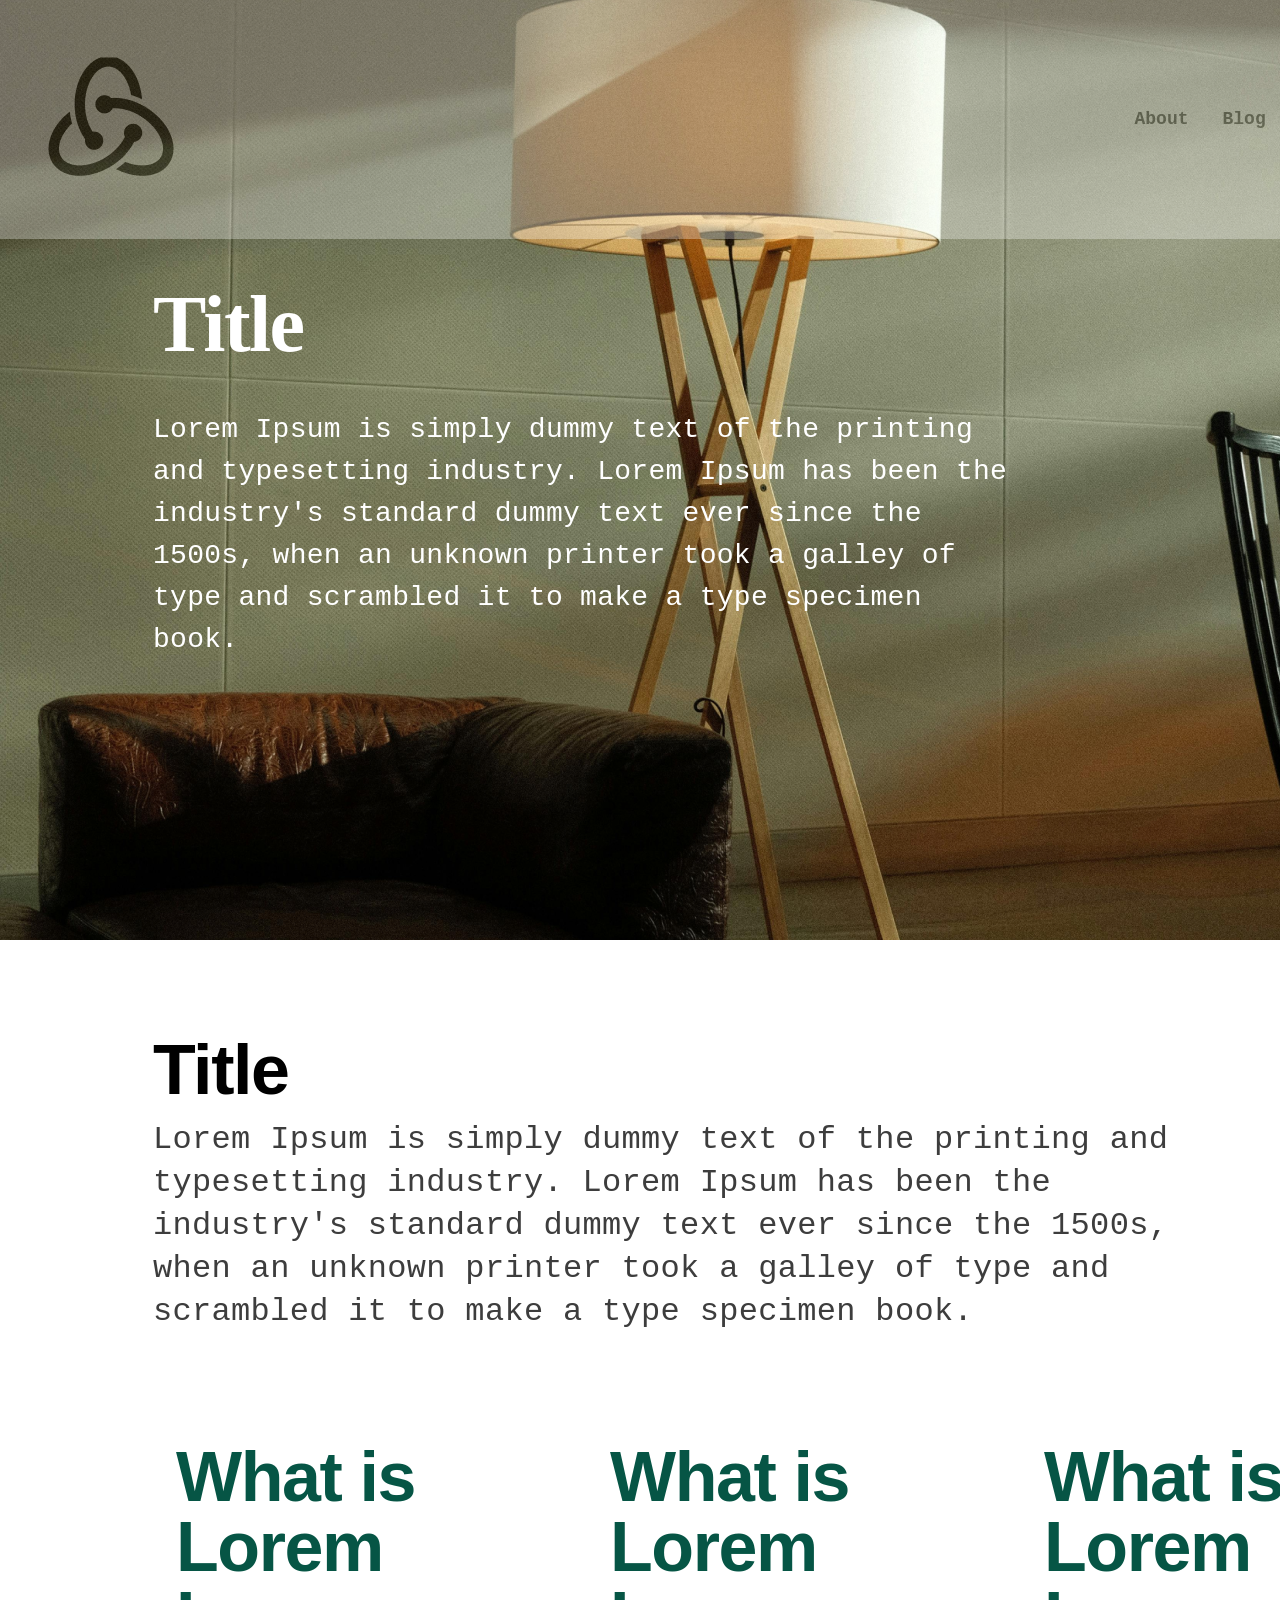
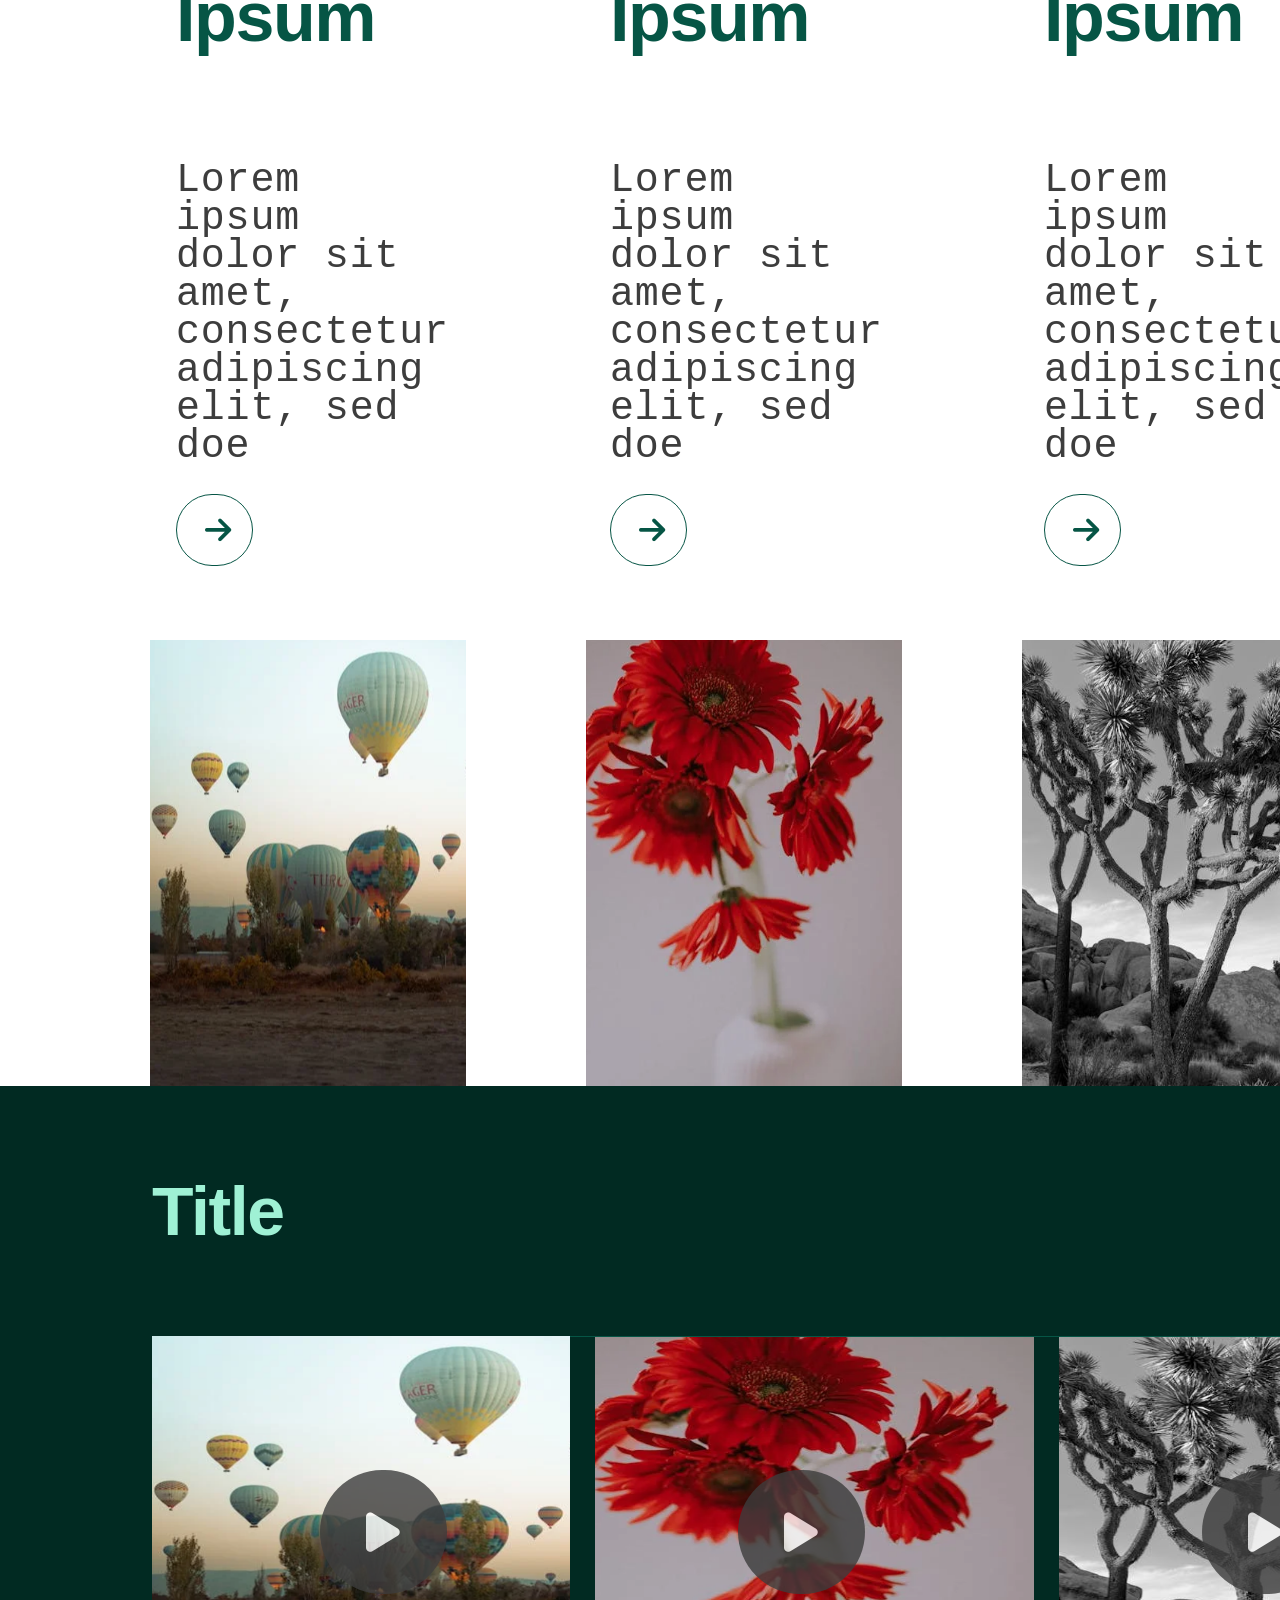
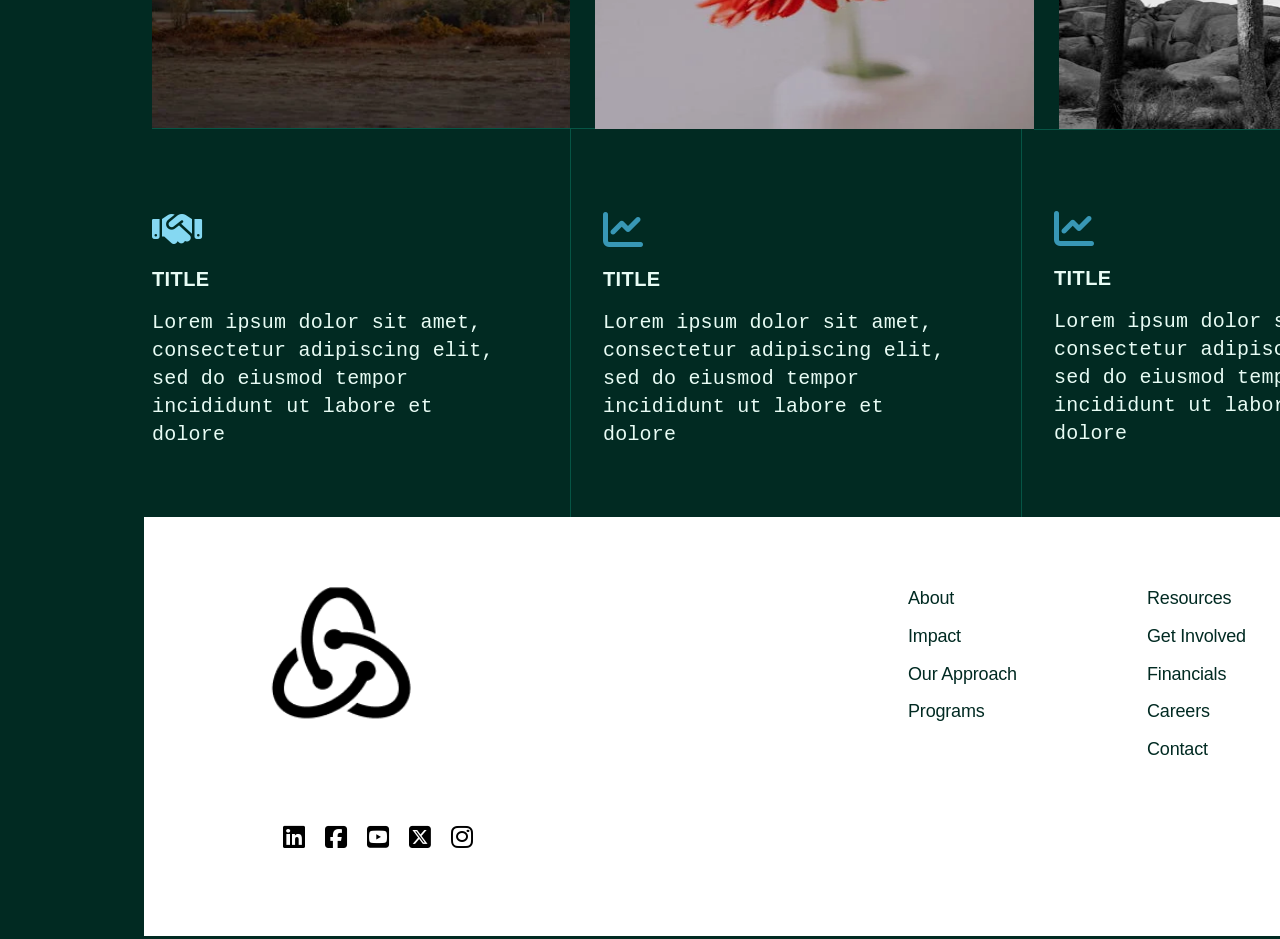
<file: task.html>
<!DOCTYPE html>
<html lang="en">
  <head>
    <meta charset="UTF-8" />
    <meta name="viewport" content="width=device-width, initial-scale=1.0" />
    <title>Document</title>
    <link rel="stylesheet" href="./style/navbar.css" />
    <link rel="stylesheet" href="./style/section.css" />
    <link rel="stylesheet" href="./style/content.css" />
    <link rel="stylesheet" href="./style/footer.css" />

    <link
      rel="stylesheet"
      href="https://cdnjs.cloudflare.com/ajax/libs/font-awesome/6.6.0/css/all.min.css"
      integrity="sha512-Kc323vGBEqzTmouAECnVceyQqyqdsSiqLQISBL29aUW4U/M7pSPA/gEUZQqv1cwx4OnYxTxve5UMg5GT6L4JJg=="
      crossorigin="anonymous"
      referrerpolicy="no-referrer"
    />
  </head>
  <body>
    <main class="main">
      <div class="background-img">
        <!-- header -->
        <header>
          <nav>
            <div class="nav-main">
              <div class="nav-background">
                <img src="./images/logo1.png" alt="logo" />
                <div class="nav-link">
                  <a href="">About</a>
                  <a href="">Blog</a>
                  <a href="">Team</a>
                  <a href="">Career</a>
                  <a href="">Contact</a>
                </div>
              </div>
            </div>
          </nav>
        </header>
        <!-- end header -->

        <!-- leadspace -->
        <article class="lead-article">
          <span class="lead-article-title">Title</span>
          <span class="lead-article-para">
            Lorem Ipsum is simply dummy text of the printing and typesetting
            industry. Lorem Ipsum has been the industry's standard dummy text
            ever since the 1500s, when an unknown printer took a galley of type
            and scrambled it to make a type specimen book.
          </span>
        </article>
        <!-- end of leadspace -->
      </div>

      <!-- section start -->
      <section class="card-section">
        <article class="section-article">
          <span class="section-article-title">Title</span>
          <span class="section-article-para">
            Lorem Ipsum is simply dummy text of the printing and typesetting
            industry. Lorem Ipsum has been the industry's standard dummy text
            ever since the 1500s, when an unknown printer took a galley of type
            and scrambled it to make a type specimen book.
          </span>
        </article>

        <!-- main card div -->
        <main class="main-card-div">
          <div class="card-container">
            <!-- card1 -->
            <div class="card-div">
              <article class="article-card">
                <span class="article-card-title">What is Lorem Ipsum </span>
                <span class="article-card-para">
                  Lorem ipsum dolor sit amet, consectetur adipiscing elit, sed
                  doe</span
                >
              </article>
              <button id="btn1" class="card-btn1">
                <i class="fa-solid fa-arrow-right arrow1"></i>
              </button>
            </div>

            <!-- card2 -->
            <div class="card-div">
              <article class="article-card">
                <span class="article-card-title">What is Lorem Ipsum </span>
                <span class="article-card-para">
                  Lorem ipsum dolor sit amet, consectetur adipiscing elit, sed
                  doe</span
                >
              </article>
              <button id="btn2" class="card-btn1">
                <i class="fa-solid fa-arrow-right arrow1"></i>
              </button>
            </div>

            <!-- card3 -->
            <div class="card-div">
              <article class="article-card">
                <span class="article-card-title">What is Lorem Ipsum </span>
                <span class="article-card-para">
                  Lorem ipsum dolor sit amet, consectetur adipiscing elit, sed
                  doe</span
                >
              </article>
              <button id="btn3" class="card-btn1">
                <i class="fa-solid fa-arrow-right arrow1"></i>
              </button>
            </div>
          </div>
        </main>

        <figure class="figure-main">
          <img class="img1" src="./images/content_img1.png" alt="" />

          <img class="img1" src="./images/content_img2.png" alt="" />

          <img class="img1" src="./images/content_img3.png" alt="" />
        </figure>
      </section>

      <!-- section ending -->

      <!-- Next content starts -->
      <section class="section-last">
        <div class="div-last-container">
          <div class="div-last-column">
            <article>
              <span class="span-video-title"> Title </span>
            </article>
            <div class="cards-video-column">
              <!-- video card1 -->
              <div class="cards-video-row">
                <!-- play and pause button -->
                <div class="video-play-pause">
                  <img onmouseover="onHover(this)" onmouseout="onHoverOut(this)" class="video1" src="./images/content_img1.png" alt="" />
                  <span id="btn-out-1" class="span-icon">
                    <i
                      id="icon-play-btn1"
                      class="fa-solid fa-play icon-play"
                    ></i>
                    <i id="icon-pause-btn1" class="fa-solid fa-pause icon-pause"></i>
                  </span>
                </div>
                <div class="video-play-pause">
                  <img onmouseover="onHoverVideo2(this)" onmouseout="onHoverOutVideo2(this)" class="video2" src="./images/content_img2.png" alt="" />
                  <span id="btn-out-2" class="span-icon">
                    <i
                      id="icon-play-btn2"
                      class="fa-solid fa-play icon-play"
                    ></i>
                    <i id="icon-pause-btn2" class="fa-solid fa-pause icon-pause"></i>
                  </span>
                </div>
                <div class="video-play-pause">
                  <img onmouseover="onHoverVideo3()" onmouseout="onHoverOutVideo3(this)" class="video3" src="./images/content_img3.png" alt="" />
                  <span id="btn-out-3" class="span-icon">
                    <i
                      id="icon-play-btn3"
                      class="fa-solid fa-play icon-play"
                    ></i>
                    <i id="icon-pause-btn3" class="fa-solid fa-pause icon-pause"></i>
                  </span>
                </div>
              </div>
              <div class="card-content-row">
                <!-- card content1 -->
                <div id="card1" class="content-column">
                  <div class="contents">
                    <i class="fa-solid fa-handshake handshake"></i>
                    <article class="article-video">
                      <span class="content-title">TITLE </span>
                      <span class="content-para"
                        >Lorem ipsum dolor sit amet, consectetur adipiscing
                        elit, sed do eiusmod tempor incididunt ut labore et
                        dolore
                      </span>
                    </article>
                  </div>
                </div>

                <!-- card-content2 -->
                <div id="card2" class="content-column">
                  <div class="contents">
                    <i class="fa-solid fa-chart-line mixed-chart"></i>
                    <article class="article-video">
                      <span class="content-title">TITLE </span>
                      <span class="content-para"
                        >Lorem ipsum dolor sit amet, consectetur adipiscing
                        elit, sed do eiusmod tempor incididunt ut labore et
                        dolore
                      </span>
                    </article>
                  </div>
                </div>

                <!-- card-content3 -->
                <div id="card3" class="content-column">
                  <div class="contents">
                    <i class="fa-solid fa-chart-line mixed-chart"></i>
                    <article class="article-video">
                      <span class="content-title">TITLE </span>
                      <span class="content-para"
                        >Lorem ipsum dolor sit amet, consectetur adipiscing
                        elit, sed do eiusmod tempor incididunt ut labore et
                        dolore
                      </span>
                    </article>
                  </div>
                </div>
              </div>
            </div>
          </div>
        </div>
      </section>

      <!-- footer starts -->
      <footer class="footer">
        <div class="footer-main">
          <div class="footer-content-row">
            <!-- logo and icons -->
            <div class="logo-icon-column">
              <img class="logo" src="./images/logo1.png" alt="logo-footer" />

              <div class="icons">
                <i class="fa-brands fa-linkedin"></i>
                <i class="fa-brands fa-square-facebook"></i>
                <i class="fa-brands fa-square-youtube"></i>
                <i class="fa-brands fa-square-x-twitter"></i>
                <i class="fa-brands fa-instagram"></i>
              </div>
            </div>

            <!-- content-resources -->
            <div class="resources">
              <div class="left-resource">
                <span class="left">About</span>
                <span class="left">Impact</span>
                <span class="left">Our Approach</span>
                <span class="left">Programs</span>
              </div>
              <div class="right-resource">
                <span class="right">Resources</span>
                <span class="right">Get Involved</span>
                <span class="right">Financials</span>
                <span class="right">Careers</span>
                <span class="right">Contact</span>
              </div>
            </div>
          </div>
        </div>
      </footer>
    </main>
  </body>
  <script src="assign.js"></script>
</html>
</file>
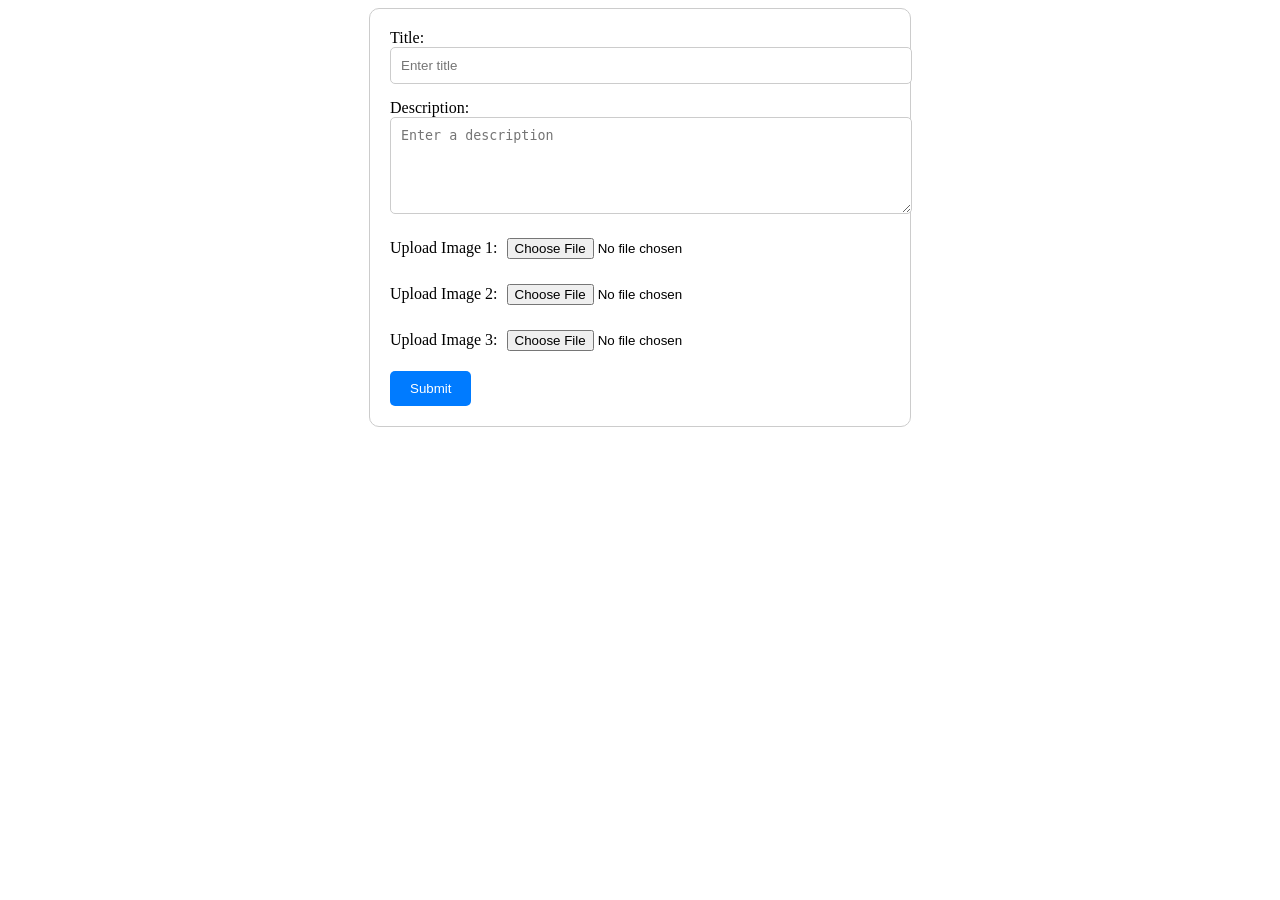
<file: Backend/section/section-card-form.html>
<!DOCTYPE html>
<html lang="en">
<head>
    <meta charset="UTF-8">
    <meta name="viewport" content="width=device-width, initial-scale=1.0">
    <title>Content-Form</title>
    <link rel="stylesheet" href="./style/section-form.css">
    
<body>

<div class="form-container">
    <form action="./post.php" method="POST" enctype="multipart/form-data">
        <!-- Text input -->
        <div class="form-group">
            <label for="title">Title:</label>
            <input type="text" id="title" name="title" class="form-control" placeholder="Enter title" required>
        </div>

        <!-- Textarea -->
        <div class="form-group">
            <label for="description">Description:</label>
            <textarea id="description" name="description" class="form-control" rows="5" placeholder="Enter a description"></textarea>
        </div>

        <!-- Image 1 upload -->
        <div class="form-group">
            <label for="image1">Upload Image 1:</label>
            <input type="file" id="image1" name="image1" class="form-control-file" accept="image/*" required>
        </div>

        <!-- Image 2 upload -->
        <div class="form-group">
            <label for="image2">Upload Image 2:</label>
            <input type="file" id="image2" name="image2" class="form-control-file" accept="image/*" required>
        </div>

        <!-- Image 3 upload -->
        <div class="form-group">
            <label for="image3">Upload Image 3:</label>
            <input type="file" id="image3" name="image3" class="form-control-file" accept="image/*" required>
        </div>

        <!-- Submit button -->
        <button type="submit" class="submit-btn">Submit</button>
    </form>
</div>

</body>
</html>
</file>
<file: style/navbar.css>
:root {
    --blue: #1e90ff;
    --white: #FFFFFF;
    --light-black: #3D3D3D;
    --navlink: #222222;
}

body {
    margin: 0;
    padding: 0;
}

/* header design */
.nav,
.nav-background {

    width: auto;
}
.main{
    position: relative;
}
.background-img {
    min-width: 1600px;
    min-height: 940px;
    background-image: url('../images/background_img.png');
    object-fit: contain;
    overflow: hidden;
    background-position: top;
    background-repeat: no-repeat;

}

.nav-main {

    opacity: 31%;
    background-color: var(--white);
}


.nav-background {
    height: 191px;
    padding: 24px 40px 24px 40px;
    justify-content: space-between;

}

.nav-link {
    height: 29px;
    width: 451px;
    justify-content: center;
    gap: 40px;

}

.nav-link,
.nav-background {
    display: flex;
    align-items: center;
}

.nav-link a {
    font-family: monospace;
    font-size: 18px;
    font-weight: 700;
    line-height: 27px;
    text-align: left;
    text-decoration: none;
    width: 48px;
    height: 27px;
    color: var(--navlink);


}



/* end of header design */

/* leadspace design */

.lead-article {

    color: var(--white);
    width: 856px;
    height: 382px;
    top: 279px;
    gap: 40px;
    opacity: 0px;

}

.lead-article,
.section-article {
    display: flex;
    flex-direction: column;
    position: absolute;
    left: 153px;

}

.lead-article-title {
    font-family: Sora;
    font-size: 80px;
    font-weight: 600;
    line-height: 90px;
    letter-spacing: -0.02em;
    text-align: left;

}

.lead-article-para {
    font-family: monospace;
    font-size: 28px;
    font-weight: 400;
    line-height: 42px;
    letter-spacing: 0.01em;
    text-align: left;
    width: 856px;
    height: 252px;

}

/* responsive design */
/* mobile view */

@media(max-width:321px){
    /* navbar */
.nav-link a{
   font-size: 27px;
}

.nav-link{
    gap: 55px;
    transform: translateX(-75px);

}
/*  */
}
</file>
<file: style/section.css>
/* section */
:root {
    --article-card-para: #3D3D3D;
    --article-card-title: #065545;
    --btn1-first-card: #FEBF58;
    --btn1-arrow-right: #065545;

}

.section-article {
    position: absolute;
    top: 1060px;
    color: black;


}

.section-article-title {

    width: 1143px;
    height: 58px;
    font-family: sans-serif;
    font-size: 48px;
    font-weight: 600;
    line-height: 58px;
    letter-spacing: -0.02em;

}

.section-article-para {
    width: 1076px;
    height: 84px;
    top: 1134px;
    left: 152px;
    font-family: monospace;
    font-size: 20px;
    font-weight: 400;
    line-height: 28px;
    letter-spacing: 0.01em;
    color: var(--light-black);

}

.section-article-title,
.section-article-para {
    text-align: left;

}



/* card-figure-article */
.main-card-div {
    position: absolute;
    top: 1282px;
    left: 176px;

}

.card-container {
    display: flex;
    flex-direction: row;
    gap: 180px;
}

.card-div {

    display: flex;
    flex-direction: column;

}

.article-card {
    display: flex;
    flex-direction: column;
    gap: 8px;

}

.article-card-title {
    width: 248px;
    height: 80px;
    font-family: sans-serif;
    font-size: 32px;
    font-weight: 600;
    line-height: 40px;
    letter-spacing: -0.02em;
    text-align: left;
    color: var(--article-card-title);

}

.article-card-para {
    width: 254px;
    height: 72px;
    font-family: monospace;
    font-size: 16px;
    font-weight: 400;
    line-height: 24px;
    letter-spacing: 0.02em;
    text-align: left;
    color: var(--article-card-para);


}

.card-btn1 {
    height: 48px;
    width: 48px;
    padding: 11px, 28px, 11px, 28px;
    gap: 10px;
    border-radius: 48px;
    border: 1.5px solid var(--btn1-arrow-right);
    opacity: 0px;
    cursor: pointer;
    background-color: var(--white);

}

.arrow1 {
    display: flex;
    width: 15.5px;
    color: var(--btn1-arrow-right);
}

.figure-main {
    position: absolute;
    top: 1525px;
    left: 110px;
    display: flex;
    flex-direction: row;
    gap: 120px;



}

.img1 {

    width: 316px;
    height: 446px;

}

/* section article title and para*/

.section-article-title {
    width: 500px;
    font-size: 70px;
    font-weight: 600;
    line-height: 20px;

}

.section-article-para {
    width: 1075px;
    font-size: 32px;
    font-weight: 500;
    line-height: 43px;
}

/* cards container design */

.card-container {

    margin-top: 160px;


}

.card-div {
    gap: 260px;
}

.article-card {
    gap: 240px;
}

.article-card-title {

    font-size: 70px;
    font-weight: 800;
    line-height: 70px;
}

.article-card-para {

    font-size: 40px;
    font-weight: 500;
    line-height: 38px;

}

.card-btn1 {
    height: 48px;
    width: 48px;
    border-radius: 50px;
    padding: 20px 47px 50px 28px;


}

.arrow1 {
    font-size: 30px;

}

/* figure */
.figure-main {
    top: 1648px;
    margin-top: 37rem;

}
</file>
<file: style/content.css>
:root {
    --background-color: #012A22;
    --sky-blue: #9FF1D5;
    --light-blue: #85D8F2;
    --border-color: #065545;
}

.section-last {
    position: absolute;
    min-width: 1600px;
    min-height: 1453px;
    top: 2686px;
    background-color: var(--background-color);
}

.div-last-container {
    width: 1296px;
    height: 938px;
    padding: 96px 152px 0px 152px;

}

.div-last-column {
    height: 938px;
    display: flex;
    flex-direction: column;
    gap: 96px;
}


.span-video-title {
    font-family: sans-serif;
    font-size: 68px;
    font-weight: 600;
    line-height: 58px;
    letter-spacing: -0.02em;
    text-align: left;
    color: var(--sky-blue);
    display: flex;
    flex-direction: column;
    width: 636px;
    height: 58px;

}


.cards-video-row {
    width: 1296px;
    height: 392px;
    display: flex;
    flex-direction: row;


}

.video-play-pause {
    position: relative;
}

.span-icon {
    position: absolute;
    width: 126.13px;
    height: 124px;
    top: 134px;
    left: 168.43px;
    opacity: 80%;
    background-color: #3D3D3D;
    display: flex;
    justify-content: center;
    align-items: center;
    color: white;
    font-size: 45px;
    border-radius: 65px;
    cursor: pointer;
}

/* pause-btn-hidden */
.span-icon .icon-pause{
    display: none;
}

/* toggle the span  */


.video1 {
    width: 418px;
    height: 392px;
}

.video3 {
    border-width: 1px 0px 1px 0px;
    border-style: solid;
    border-color: #065545;
}

.vide01,
.video2 {
    border-width: 1px 0px 0px 0px;
    border-style: solid;
    border-color: #065545;

}

.video2,
.video3 {

    width: 439px;
    height: 392px;
    padding: 0px 0px 0px 25px;

}

.card-content-row {
    display: flex;
    flex-direction: row;

}

/* content-column */
#card1 {
    border-width: 1px 1px 0px 0px;
}

#card2 {
    border-width: 1px 1px 0px 0px;
    padding: 80px 64px 72px 32px;
}

#card3 {
    border-width: 0px 0px 0px 0px;

    padding: 80px 64px 72px 32px;
}

#card1,
#card2,
#card3 {
    border-style: solid;
    border-color: var(--border-color);
}

.content-column {
    width: 359px;
    height: 392px;
    padding: 80px 64px 72px 0px;

}

.contents {
    width: 354px;
    height: 240px;
    gap: 24px;

}

.contents,
.article-video {
    display: flex;
    flex-direction: column;
    align-items: left;
}

.article-video {
    color: #E8FCF5;
    gap: 16px;

}

.content-title {
    font-family: sans-serif;
    font-size: 20px;
    font-weight: 600;
    line-height: 28px;
    letter-spacing: 0.02em;
    text-align: left;

}

.content-para {
    font-family: monospace;
    font-size: 20px;
    font-weight: 400;
    line-height: 28px;
    letter-spacing: 0.01em;
    text-align: left;

}



.handshake {

    color: var(--light-blue);


}

.mixed-chart {
    color: #3897B5;

}

.handshake,
.mixed-chart {
    width: 32px;
    height: 32px;
    font-size: 40px;
}

@media screen and (max-width:321px) {
    .section-last {
        top: 2685px;
    }
}
</file>
<file: style/footer.css>
.footer {
    position: absolute;
    width: 1530px;
    height: 419px;
    top: 3621px;
    left: 30px;
    padding-top: 96px;

}

.footer-main {
    width: 1302px;
    height: 419px;
    background-color: #fff;
    margin: auto;
}

.footer-content-row {
    width: 1064px;
    height: 343px;
    margin: auto;
    display: flex;
    flex-direction: row;
    justify-content: space-between;
    padding-top: 50px;
    transform: translateY(20px);
}

.logo-icon-column {
    width: 300px;
    height: 264px;
    display: flex;
    flex-direction: column;
    gap: 100px;
}

.icons {
    display: flex;
    gap: 20px;
    padding-left: 20px;
    font-size: 25px;
}

.resources {
    width: 419px;
    height: 343px;
    display: flex;
    flex-direction: row;
    justify-content: space-between;
    color: #012A22;
    text-align: left;

}

.left-resource {
    width: 180px;
    height: 168px;


}

.right-resource {
    width: 180px;
    height: 191px;
    

}

.right-resource,
.left-resource {
    display: flex;
    flex-direction: column;
    gap: 15px;
    font-size: 18px;

}

.left,
.right {
    font-family: sans-serif;
    font-weight: 300;
    line-height: 22.8px;
    letter-spacing: -0.01em;

}
</file>
<file: Backend/section/style/section-form.css>
.form-container {
    max-width: 500px;
    margin: 0 auto;
    padding: 20px;
    border: 1px solid #ccc;
    border-radius: 10px;
}

.form-group {
    margin-bottom: 15px;
}

input[type="text"], textarea {
    width: 100%;
    padding: 10px;
    border: 1px solid #ccc;
    border-radius: 5px;
}

input[type="file"] {
    padding: 5px;
}

.submit-btn {
    background-color: #007bff;
    color: white;
    padding: 10px 20px;
    border: none;
    border-radius: 5px;
    cursor: pointer;
}

.submit-btn:hover {
    background-color: #0056b3;
}
</file>
